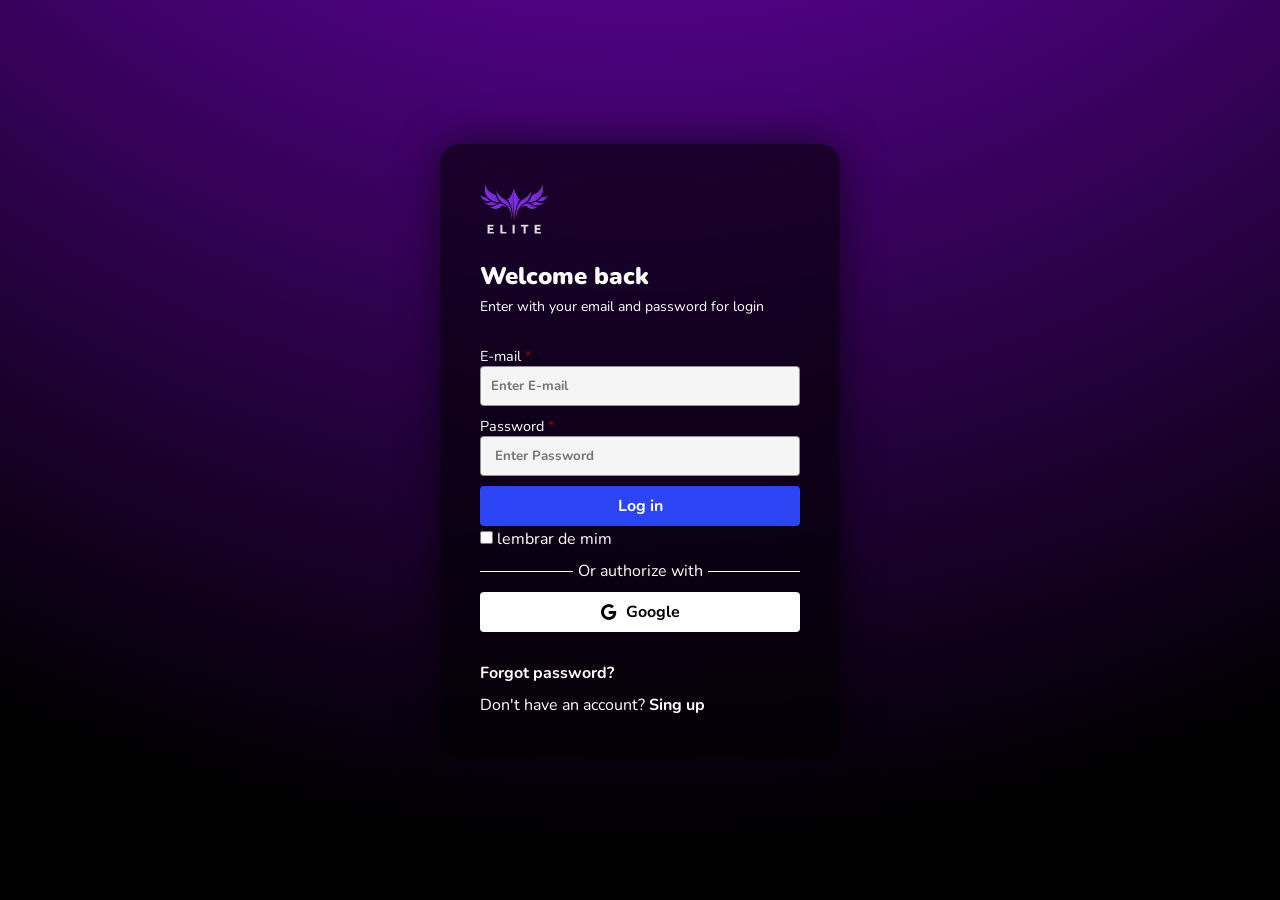
<file: index.html>
<!DOCTYPE html>
<html lang="pt-br">
<head>
    <meta charset="UTF-8">
    <meta name="viewport" content="width=device-width, initial-scale=1.0">
    <link rel="stylesheet" href="style.css">
    <link rel="stylesheet" href="https://cdnjs.cloudflare.com/ajax/libs/font-awesome/6.5.0/css/all.min.css">
    <title>LogInProgress</title>
</head>
<body>
    <main>
        <section class="header"> 
            <div class="image">
                <img src="imagens/logodef.png" alt="">
            </div>          
                <h1>Welcome back</h1>
                <p>Enter with your email and password for login</p>
        </section>
        <form class="formulario" id="form">
            <div class="form-inps">
                <label for="email" class="obrigatorio">E-mail</label>
                <input type="text" id="email" placeholder="Enter E-mail">
            </div>
            <div class="form-inps">
                <label for="password" class="obrigatorio">Password</label>
                <input type="password" id="password" placeholder=" Enter Password">
            </div>
            <div class="btn-erro">
                <p id="erro"></p>
                <button class="login" id="register-loginBtn">Log in</button>
                <input type="checkbox" id="remember"> lembrar de mim
            </div>
            <div class="divider">
                <p>Or authorize with</p>
            </div>
            <button type="button" class="google"><i class="fa-brands fa-google"></i> Google</button>               
        </form>
        <section class="options">
                   
            <div class="forgot-signup">
                <a href="#">Forgot password?</a>
                <p>Don't have an account? <a href="register.html">Sing up</a></p>
            </div>
        </section>   
    </main>
    
    
    <script>

        const form = document.getElementById('form');
        const erro = document.getElementById('erro');

        const usuarioLog = JSON.parse(localStorage.getItem("usuarioLogado")) || JSON.parse(sessionStorage.getItem("usuarioLogado"));

        if(usuarioLog){
            window.location.href = "home.html"
        }

        form.addEventListener("submit", function(event){
            event.preventDefault();

            const email = document.getElementById('email').value;
            const password = document.getElementById('password').value;

            const usuarios = JSON.parse(localStorage.getItem("usuarios")) || [];

            const usuarioEncontrado = usuarios.find(u => u.email === email)

            if (!usuarioEncontrado){
                erro.textContent = "email nao cadastrado!";
                return;
            }
            if (usuarioEncontrado.password !== password){
                erro.textContent = "senha incorreta!"
                return;
            }
            const remember = document.getElementById("remember").checked;

            if(remember){
                localStorage.setItem("usuarioLogado", JSON.stringify(usuarioEncontrado));
            }else{
                sessionStorage.setItem("usuarioLogado", JSON.stringify(usuarioEncontrado));
            }    

            erro.textContent = "";            
            window.location.href = "home.html"

        });

    </script>
</body>
</html>
</file>
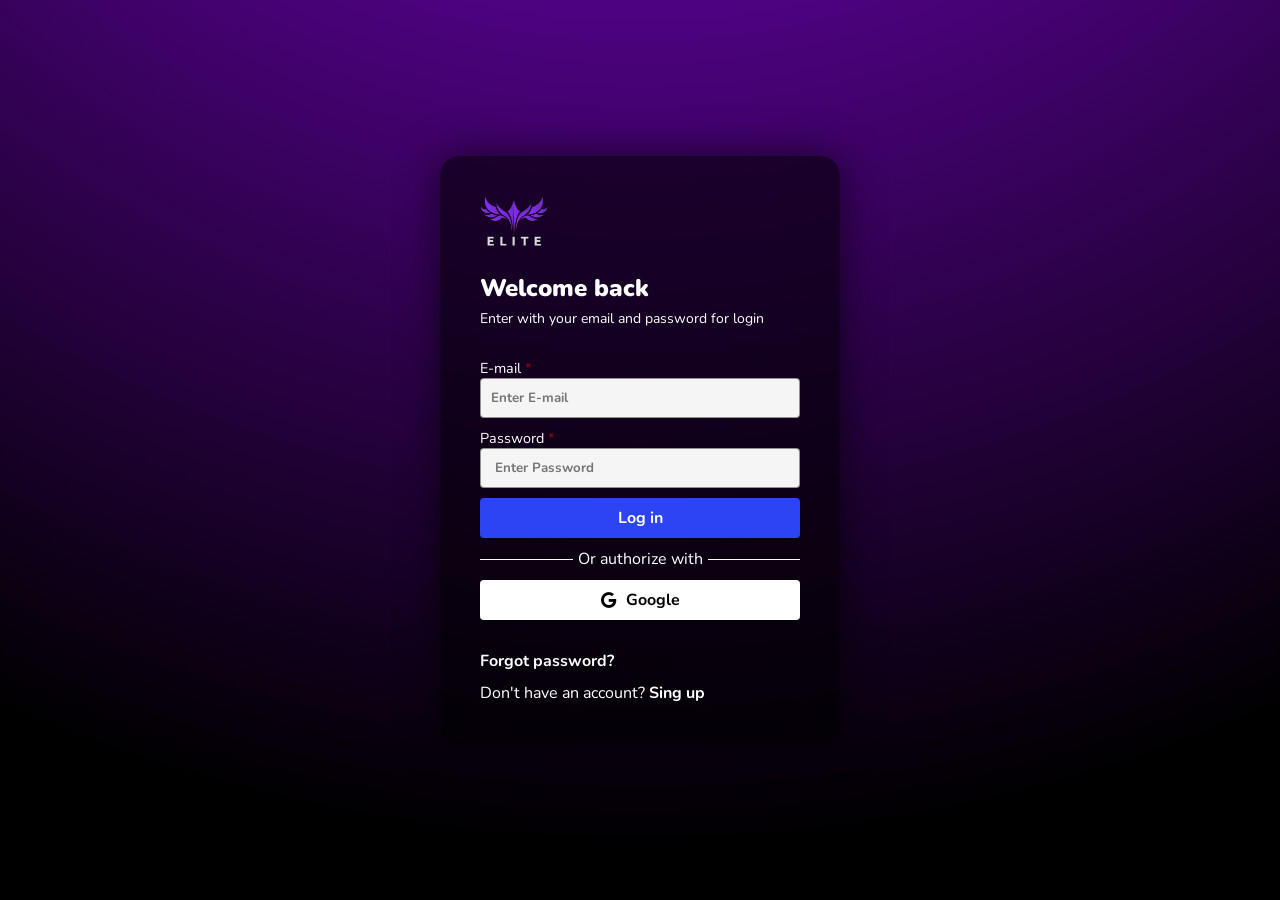
<file: LoginProgress/index.html>
<!DOCTYPE html>
<html lang="pt-br">
<head>
    <meta charset="UTF-8">
    <meta name="viewport" content="width=device-width, initial-scale=1.0">
    <link rel="stylesheet" href="style.css">
    <link rel="stylesheet" href="https://cdnjs.cloudflare.com/ajax/libs/font-awesome/6.5.0/css/all.min.css">
    <title>LogInProgress</title>
</head>
<body>
    <main>
        <section class="header"> 
            <div class="image">
                <img src="imagens/logodef.png" alt="">
            </div>          
                <h1>Welcome back</h1>
                <p>Enter with your email and password for login</p>
        </section>
        <form class="formulario" id="form">
            <div class="form-inps">
                <label for="email" class="obrigatorio">E-mail</label>
                <input type="text" id="email" placeholder="Enter E-mail">
            </div>
            <div class="form-inps">
                <label for="password" class="obrigatorio">Password</label>
                <input type="password" id="password" placeholder=" Enter Password">
            </div>
            <div class="btn-erro">
                <p id="erro"></p>
                <button class="login" id="register-loginBtn">Log in</button>
            </div>
            <div class="divider">
                <p>Or authorize with</p>
            </div>
            <button type="button" class="google"><i class="fa-brands fa-google"></i> Google</button>               
        </form>
        <section class="options">
                   
            <div class="forgot-signup">
                <a href="#">Forgot password?</a>
                <p>Don't have an account? <a href="register.html">Sing up</a></p>
            </div>
        </section>   
    </main>
    
    
    <script>

        const form = document.getElementById('form');
        const erro = document.getElementById('erro');

        form.addEventListener("submit", function(event){
            event.preventDefault();

            const email = document.getElementById('email').value;
            const password = document.getElementById('password').value;

            const dadosSalvos = JSON.parse(localStorage.getItem("usuario"));

            if (!dadosSalvos) {
                erro.textContent = "Nenhum usuario cadastrado!";
                return;

            }
            if (email === dadosSalvos.email && password === dadosSalvos.password){
                erro.textContent = "";
                
                window.location.href = "home.html"

            }else{
                erro.textContent = "email ou senha invalidos!";

            }

        });

    </script>
</body>
</html>
</file>
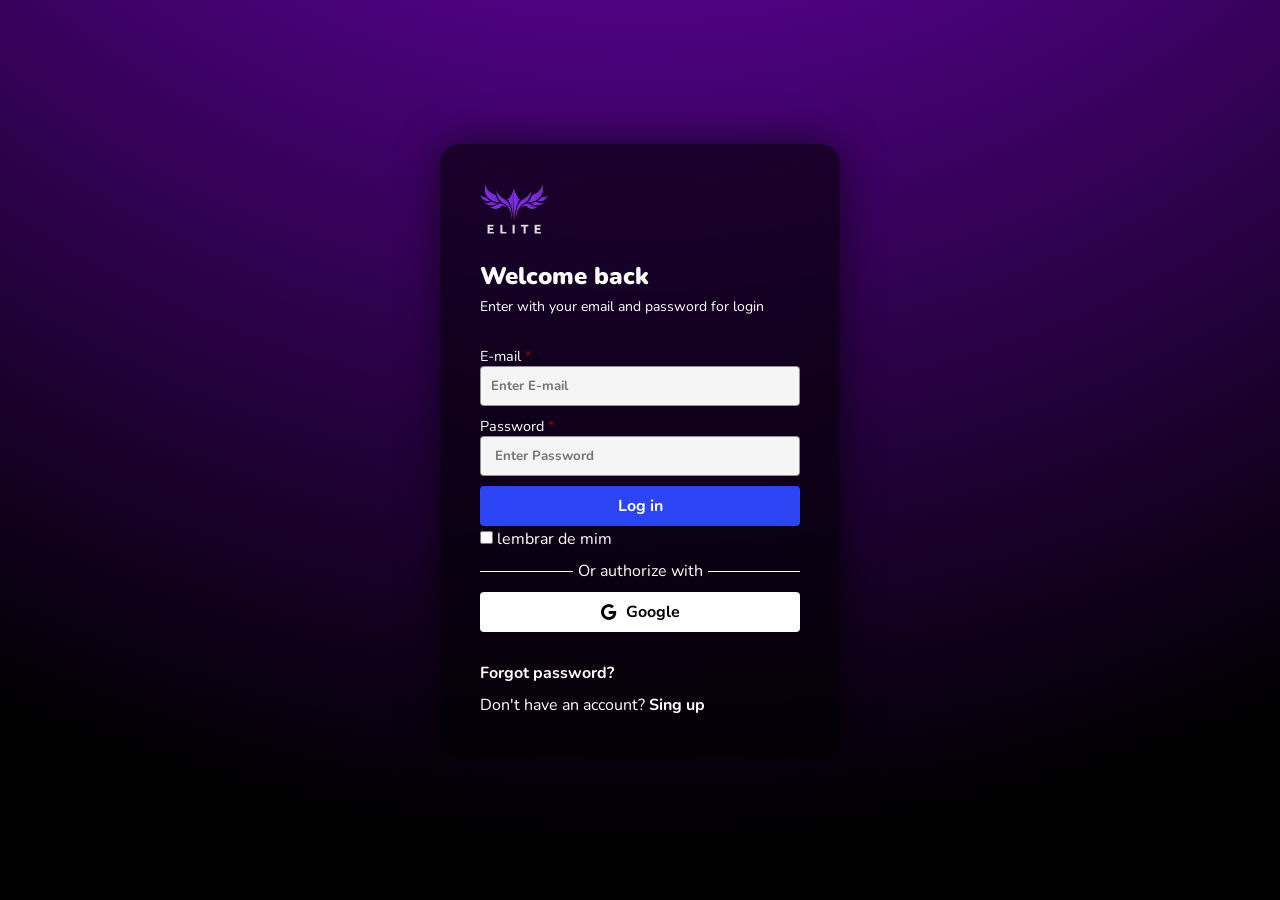
<file: home.html>
<!DOCTYPE html>
<html lang="en">
<head>
    <meta charset="UTF-8">
    <meta name="viewport" content="width=device-width, initial-scale=1.0">
    <link rel="stylesheet" href="style.css">
    <title>Document</title>
</head>
<body>
    <main>
        <h1 id="nomePerfil"></h1>
        <button onclick="logout()" >sair</button>
    </main>
    <script>

        const usuario = JSON.parse(sessionStorage.getItem("usuarioLogado")) || JSON.parse(localStorage.getItem("usuarioLogado"));

        if(!usuario){
            window.location.href = "index.html"
        }

        if (usuario && usuario.user){
            document.getElementById('nomePerfil').textContent = `bem-Vindo, ${usuario.user}!`;
        }

        function logout(){
            localStorage.removeItem("usuarioLogado")
            sessionStorage.removeItem("usuarioLogado")
            window.location.href = "index.html"
        }

    </script>
</body>
</html>
</file>
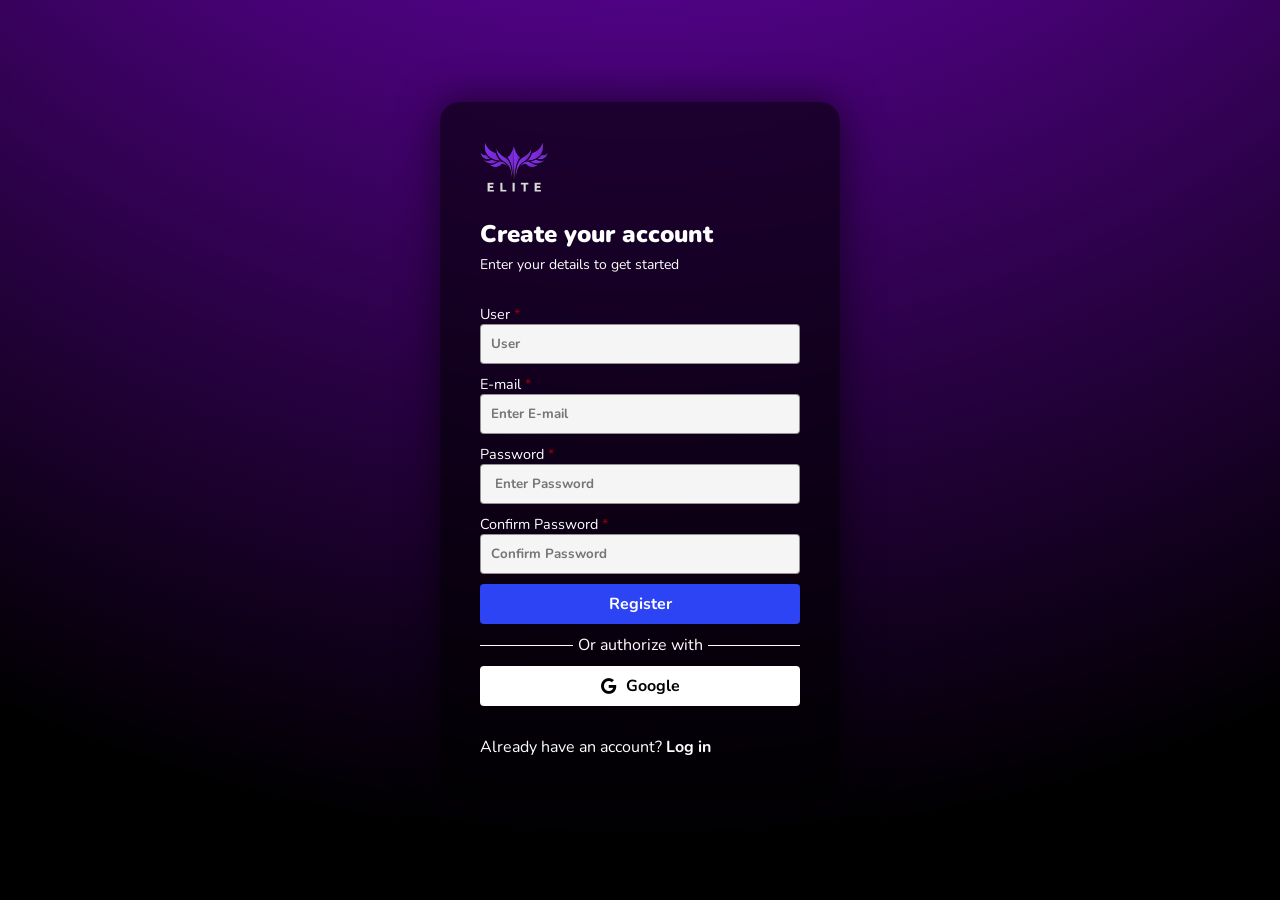
<file: register.html>
<!DOCTYPE html>
<html lang="pt-br">
<head>
    <meta charset="UTF-8">
    <meta name="viewport" content="width=device-width, initial-scale=1.0">
    <link rel="stylesheet" href="style.css">
    <link rel="stylesheet" href="https://cdnjs.cloudflare.com/ajax/libs/font-awesome/6.5.0/css/all.min.css">
    <title>RegisterProgress</title>
</head>
<body>
    <main>
        <section class="header"> 
            <div class="image">
                <img src="imagens/logodef.png" alt="">
            </div>          
                <h1>Create your account</h1>
                <p>Enter your details to get started</p>
        </section>
        <form class="formulario" id="form">
            <div class="form-inps">
                <label for="usuario" class="obrigatorio" >User</label>
                <input type="text" id="user" placeholder="User">
            </div>
            <div class="form-inps">
                <label for="email" class="obrigatorio" >E-mail</label>
                <input type="text" id="email" placeholder="Enter E-mail">
            </div>
            <div class="form-inps">
                <label for="password" class="obrigatorio" >Password</label>
                <input type="password" id="password" placeholder=" Enter Password">
            </div>
            <div class="form-inps">
                <label for="confirmPassword" class="obrigatorio" >Confirm Password</label>
                <input type="password" id="confirmPassword" placeholder="Confirm Password">
            </div>
            <div class="btn-erro">
                <p id="erro"></p>
                <button type="submit" id="register-loginBtn">Register</button>
            </div>
            <div class="divider">
                <p>Or authorize with</p>
            </div>
            <button type="button" class="google"><i class="fa-brands fa-google"></i> Google</button>               
        </form>
        <section class="options">                   
            <div class="forgot-signup">
                <p>Already have an account? <a href="index.html">Log in</a></p>
            </div>
        </section>   
    </main>

    <script>

        const form = document.getElementById('form');
        const erro = document.getElementById('erro');

        document.getElementById('user').addEventListener('input', function(){
            erro.textContent = "";
        });
        document.getElementById('email').addEventListener('input', function(){
            erro.textContent = "";
        });
        document.getElementById('password').addEventListener('input', function(){
            erro.textContent = "";
        });
        document.getElementById('confirmPassword').addEventListener('input', function(){
            erro.textContent = ""
        })

        form.addEventListener("submit", function(event){

            event.preventDefault();

            const user = document.getElementById('user').value;            
            const email = document.getElementById('email').value;
            const password = document.getElementById('password').value;
            const confirmPassword = document.getElementById('confirmPassword').value;

            


            if (!user ||!email ||!password ){
                erro.textContent = "Preencha todos os campos corretamente!"
                return;
            }
            if (!email.includes("@") || !email.includes(".")){
                erro.textContent = "email invalido!"
                return;
            }
            if (password.length < 6){
                erro.textContent = "a senha precisa ter no minimo 6 caracteres!"               
                return;
            }
            if (password !== confirmPassword){
                erro.textContent = "as senhas nao coincidem!"
                return;
            }
         
            erro.textContent = "";

            const usuarios = JSON.parse(localStorage.getItem("usuarios")) || [];

            const usuarioExistente = usuarios.find(u => u.email === email);
            
            if(usuarioExistente){
                erro.textContent = "Email ja cadastrado!"
                return;
            } //verifica se ha algum email igual na lista e retorna erro
            
            usuarios.push({ user, email, password });

            localStorage.setItem("usuarios", JSON.stringify(usuarios));
            alert("usuario cadastrado");
            window.location.href = "index.html";

        });


    </script>

</body>
</html>
</file>
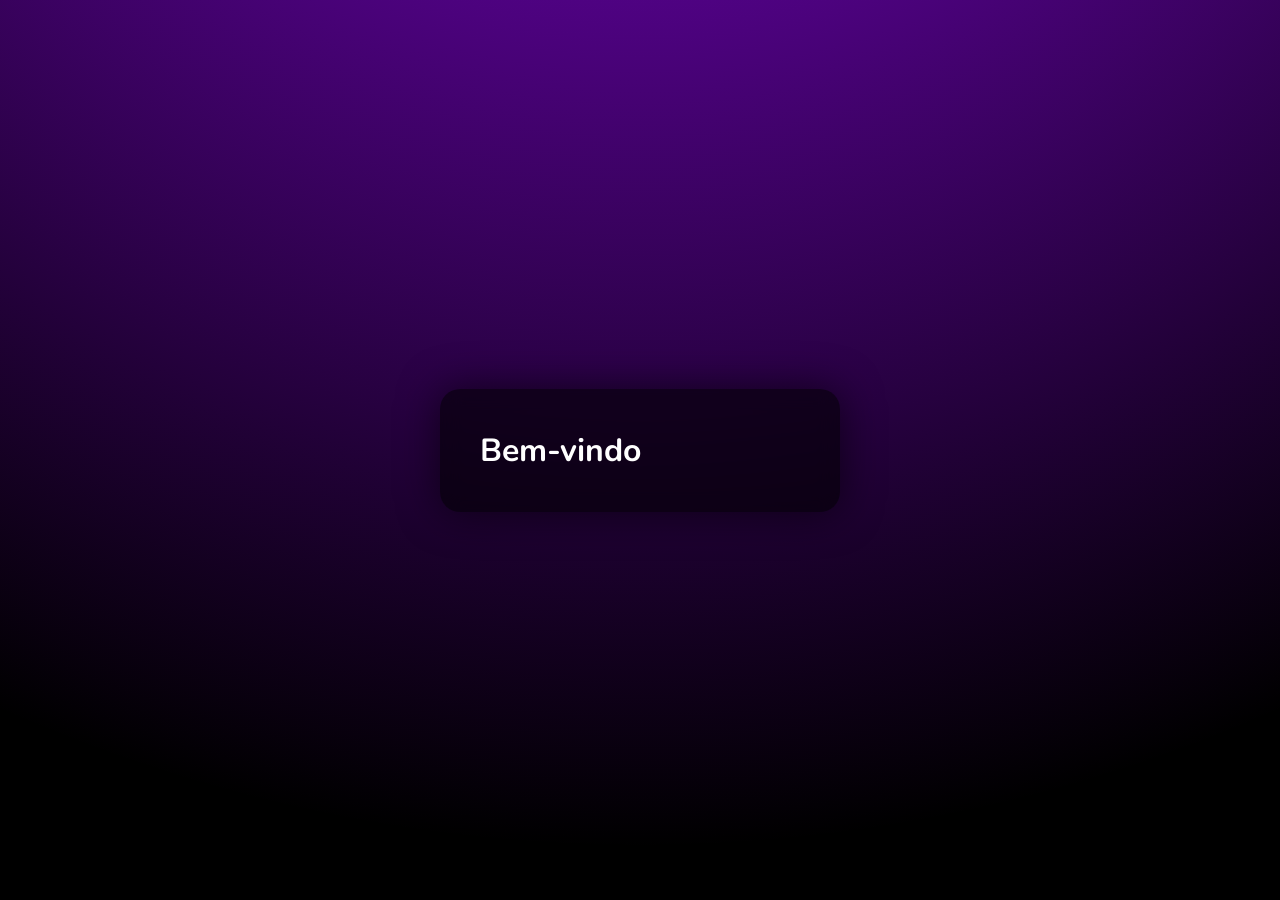
<file: LoginProgress/home.html>
<!DOCTYPE html>
<html lang="en">
<head>
    <meta charset="UTF-8">
    <meta name="viewport" content="width=device-width, initial-scale=1.0">
    <link rel="stylesheet" href="style.css">
    <title>Document</title>
</head>
<body>
    <main>
        <h1 id="nomePerfil"></h1>
    </main>
    <script>

        const usuario = JSON.parse(localStorage.getItem("usuario"));

        if (usuario && usuario.user) {
            document.getElementById('nomePerfil').textContent = `bem-Vindo, ${usuario.user}!`;

        }else{
            document.getElementById('nomePerfil').textContent = "Bem-vindo"

        }

    </script>
</body>
</html>
</file>
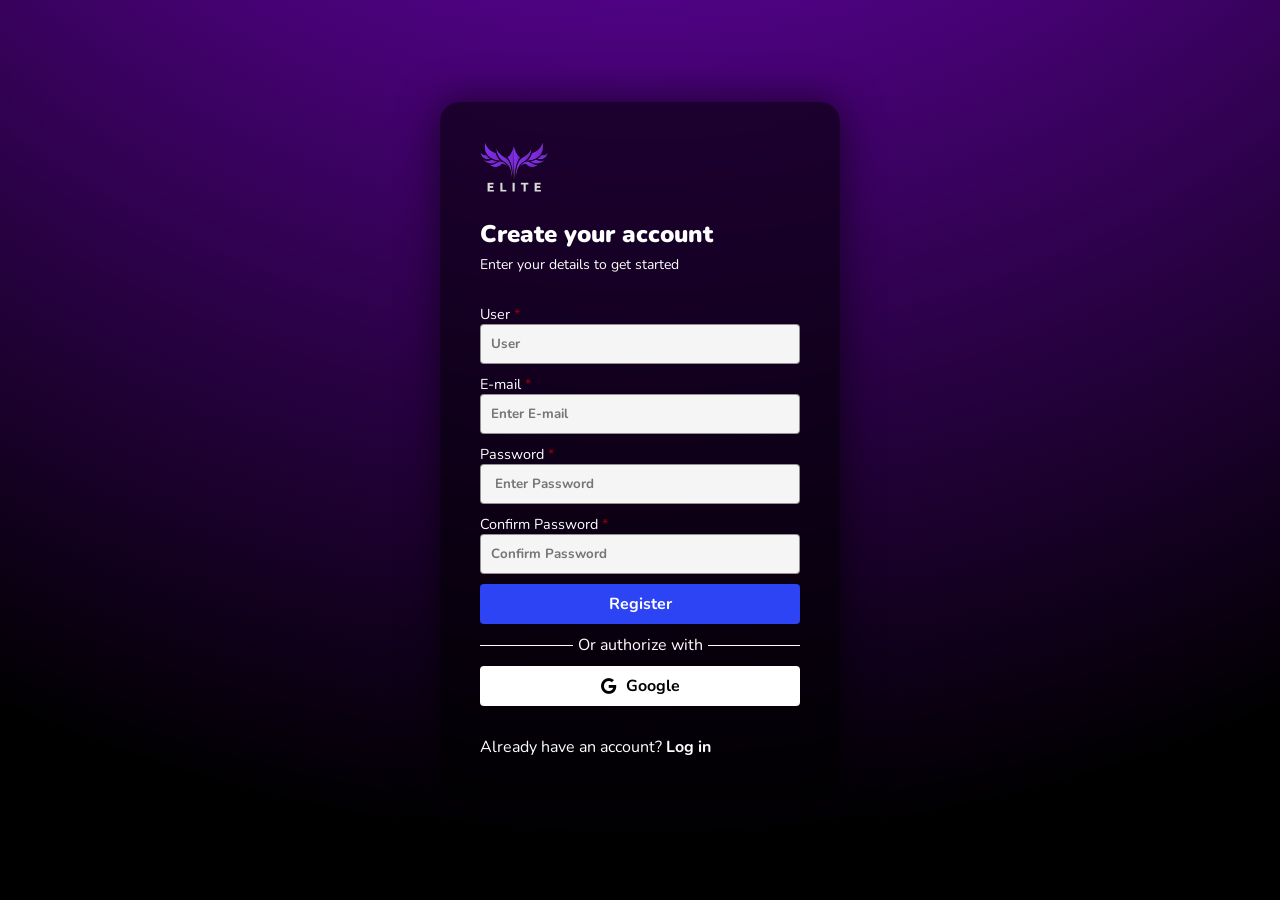
<file: LoginProgress/register.html>
<!DOCTYPE html>
<html lang="pt-br">
<head>
    <meta charset="UTF-8">
    <meta name="viewport" content="width=device-width, initial-scale=1.0">
    <link rel="stylesheet" href="style.css">
    <link rel="stylesheet" href="https://cdnjs.cloudflare.com/ajax/libs/font-awesome/6.5.0/css/all.min.css">
    <title>RegisterProgress</title>
</head>
<body>
    <main>
        <section class="header"> 
            <div class="image">
                <img src="imagens/logodef.png" alt="">
            </div>          
                <h1>Create your account</h1>
                <p>Enter your details to get started</p>
        </section>
        <form class="formulario" id="form">
            <div class="form-inps">
                <label for="usuario" class="obrigatorio" >User</label>
                <input type="text" id="user" placeholder="User">
            </div>
            <div class="form-inps">
                <label for="email" class="obrigatorio" >E-mail</label>
                <input type="text" id="email" placeholder="Enter E-mail">
            </div>
            <div class="form-inps">
                <label for="password" class="obrigatorio" >Password</label>
                <input type="password" id="password" placeholder=" Enter Password">
            </div>
            <div class="form-inps">
                <label for="confirmPassword" class="obrigatorio" >Confirm Password</label>
                <input type="password" id="confirmPassword" placeholder="Confirm Password">
            </div>
            <div class="btn-erro">
                <p id="erro"></p>
                <button type="submit" id="register-loginBtn">Register</button>
            </div>
            <div class="divider">
                <p>Or authorize with</p>
            </div>
            <button type="button" class="google"><i class="fa-brands fa-google"></i> Google</button>               
        </form>
        <section class="options">                   
            <div class="forgot-signup">
                <p>Already have an account? <a href="login.html">Log in</a></p>
            </div>
        </section>   
    </main>

    <script>

        const form = document.getElementById('form');
        const erro = document.getElementById('erro');

        form.addEventListener("submit", function(event){

            event.preventDefault();

            const user = document.getElementById('user').value;            
            const email = document.getElementById('email').value;          
            const password = document.getElementById('password').value;
            const confirmPassword = document.getElementById('confirmPassword').value;

            document.getElementById('user').addEventListener('input', function(){
                erro.textContent = "";
            });
            document.getElementById('email').addEventListener('input', function(){
                erro.textContent = "";
            });
            document.getElementById('password').addEventListener('input', function(){
                erro.textContent = "";
            });
            document.getElementById('confirmPassword').addEventListener('input', function(){
                erro.textContent = ""
            })


            if (!user ||!email ||!password ){
                erro.textContent = "Preencha todos os campos corretamente!"
                return;
            }
            if (!email.includes("@")){
                erro.textContent = "email invalido!"
                return;
            }
            if (password.length < 6){
                erro.textContent = "a senha precisa ter no minimo 6 caracteres!"               
                return;
            }
            if (password !== confirmPassword){
                erro.textContent = "as senhas nao coincidem!"
                return;
            }
            else{
                alert("usuario cadastrado")
            }
            erro.textContent = ""; // limpa o erro

            const dados = {
                user: user,
                email: email,
                password: password
            };
            
            localStorage.setItem("usuario", JSON.stringify(dados));

        });


    </script>

</body>
</html>
</file>
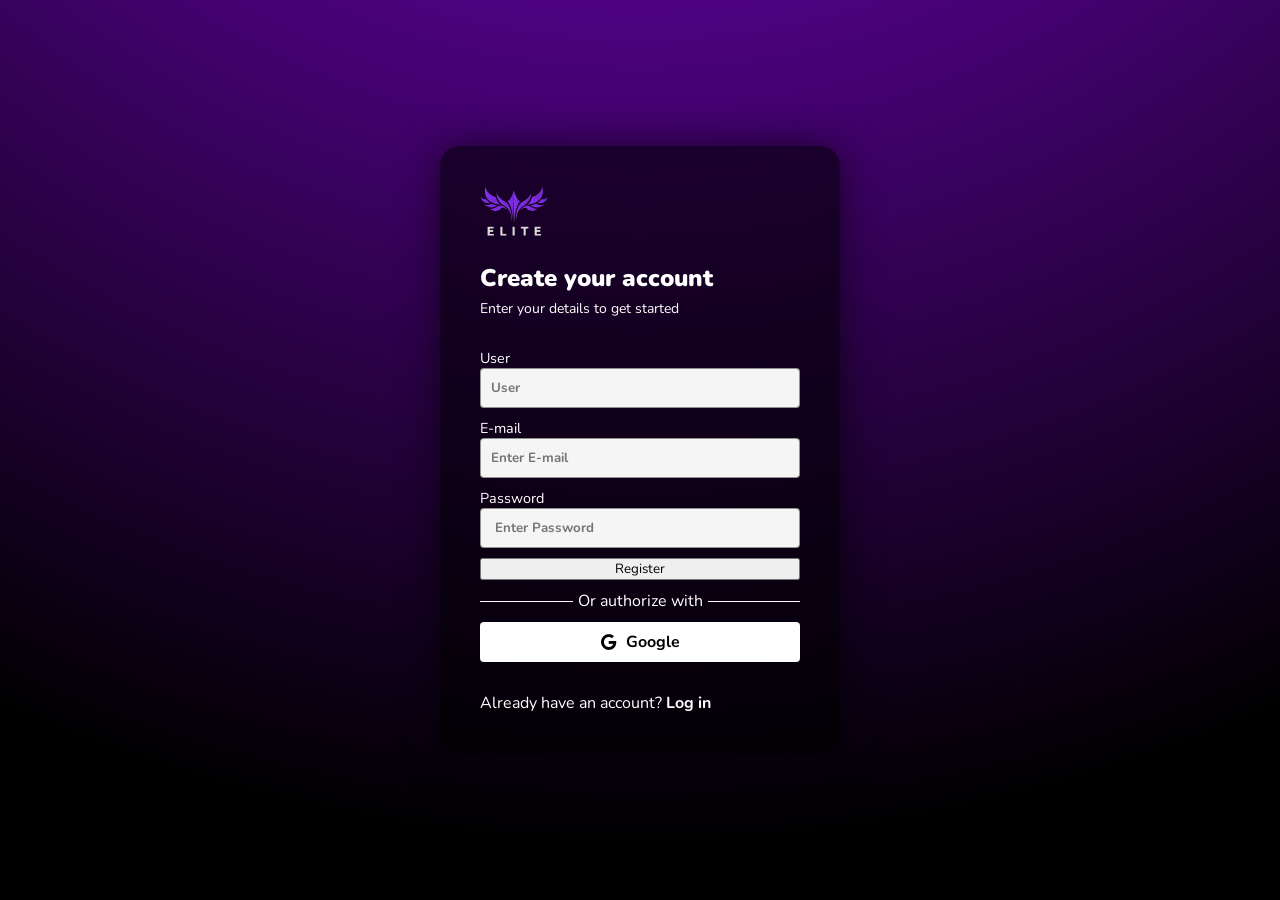
<file: LoginProgress/signup.html>
<!DOCTYPE html>
<html lang="pt-br">
<head>
    <meta charset="UTF-8">
    <meta name="viewport" content="width=device-width, initial-scale=1.0">
    <link rel="stylesheet" href="style.css">
    <link rel="stylesheet" href="https://cdnjs.cloudflare.com/ajax/libs/font-awesome/6.5.0/css/all.min.css">
    <title>SignUpProgress</title>
</head>
<body>
    <main>
        <section class="header"> 
            <div class="image">
                <img src="imagens/logodef.png" alt="">
            </div>          
                <h1>Create your account</h1>
                <p>Enter your details to get started</p>
        </section>
        <form class="formulario">
            <div class="form-inps">
                <label for="usuario" id="obrigatorio" >User</label>
                <input type="text" id="user" placeholder="User">
            </div>
            <div class="form-inps">
                <label for="email" id="obrigatorio" >E-mail</label>
                <input type="email" id="email" placeholder="Enter E-mail">
            </div>
            <div class="form-inps">
                <label for="password" id="obrigatorio" >Password</label>
                <input type="password" id="password" placeholder=" Enter Password">
            </div>
            <button id="registerBtn">Register</button>
            <div class="divider">
                <p>Or authorize with</p>
            </div>
            <button class="google"><i class="fa-brands fa-google"></i> Google</button>               
        </form>
        <section class="options">                   
            <div class="forgot-signup">
                <p>Already have an account? <a href="login.html">Log in</a></p>
            </div>
        </section>   
    </main>

    <script>
        const button = document.getElementById('registerBtn')
    </script>

</body>
</html>
</file>
<file: style.css>
@charset "UTF-8";


@import url('https://fonts.googleapis.com/css2?family=Nunito:ital,wght@0,200..1000;1,200..1000&display=swap');


*{
    margin: 0;
    padding: 0;
    box-sizing: border-box;
    font-family: "Nunito", Arial, Helvetica, sans-serif;
}
body{
    height: 100vh;
    display: flex;
    align-items: center;
    justify-content: center;
    color: white;
    background: radial-gradient(circle at 50% -80%, rgb(145, 4, 240), transparent 90%) black;
}
main{
    display: flex;
    flex-direction: column;
    width: 100%;
    max-width: 400px;
    background-color: rgba(0, 0, 0, 0.575);
    border-radius: 20px;
    padding: 40px;
    gap: 30px;
    backdrop-filter: blur(10px);
    box-shadow: 0 0 40px rgba(0, 0, 0, 0.6);
}
.image{
    margin-bottom: 20px;
}
img{
    height: 50px;
}
.header > h1{
    font-size: 1.5em;
    margin-bottom: 5px;
    font-weight: 900;
}
.header p {
    font-size: 14px;
}
.form-inps{
    display: flex;
    flex-direction: column;
}
.form-inps label{
    font-size: 0.9em;
}
.obrigatorio::after{
    content: " *";
    color: rgba(255, 0, 0, 0.534);
}
form{
    display: flex;
    flex-direction: column;
    gap: 10px;
}
input{
    color: black;
    font-weight: 700;
    outline: none;
}
form input{
    border: 1px solid rgba(0, 0, 0, 0.404);
    padding: 10px;
    border-radius: 4px;
    background-color: #f5f5f5;
}
form input:focus{
    border-color: #2D44F5;
    box-shadow: 0 0 5px #2D44F5;
}
.btn-erro p{
    font-size: 0.8em;
    color: red;
}
#register-loginBtn{
    width: 100%;
    border: none;
    padding: 9px;
    border-radius: 4px;
    background-color: #2D44F5;
    color: white;
    font-weight: 700;
    font-size: 16px;
}
.login:hover{
    filter: brightness(1.3);
}
.divider {
  display: flex;
  align-items: center;
  text-align: center;
}
.divider p{
    padding: 0 5px;
}
.divider::before,
.divider::after {
  content: "";
  flex: 1;
  height: 1px;
  background: white;
}
#remember{
    margin-top:5px;
}

.google{
    display: flex;
    justify-content: center;
    align-items: center;
    gap: 10px;
    border: none;
    border-radius: 4px;
    background-color: white;
    padding: 9px;
    font-weight: 700;
    font-size: 16px;
    color: black;
}
.google:hover{
    filter: brightness(0.8);
}
.authorize{
    display: flex;
    flex-direction: column;
    gap: 10px;
}
.forgot-signup{
    display: flex;
    flex-direction: column;
    gap: 10px;
}
.forgot-signup a{
    text-decoration: none;
    color: white;
    font-weight: 700;
}
.forgot-signup a:hover{
    text-decoration: underline;
}
button{
    transition: 0.2s;
}
button:hover{
    cursor: pointer;
    transform: scale(1.02);
}
</file>
<file: LoginProgress/style.css>
@charset "UTF-8";


@import url('https://fonts.googleapis.com/css2?family=Nunito:ital,wght@0,200..1000;1,200..1000&display=swap');


*{
    margin: 0;
    padding: 0;
    box-sizing: border-box;
    font-family: "Nunito", Arial, Helvetica, sans-serif;
}
body{
    height: 100vh;
    display: flex;
    align-items: center;
    justify-content: center;
    color: white;
    background: radial-gradient(circle at 50% -80%, rgb(145, 4, 240), transparent 90%) black;
}
main{
    display: flex;
    flex-direction: column;
    width: 100%;
    max-width: 400px;
    background-color: rgba(0, 0, 0, 0.575);
    border-radius: 20px;
    padding: 40px;
    gap: 30px;
    backdrop-filter: blur(10px);
    box-shadow: 0 0 40px rgba(0, 0, 0, 0.6);
}
.image{
    margin-bottom: 20px;
}
img{
    height: 50px;
}
.header > h1{
    font-size: 1.5em;
    margin-bottom: 5px;
    font-weight: 900;
}
.header p {
    font-size: 14px;
}
.form-inps{
    display: flex;
    flex-direction: column;
}
.form-inps label{
    font-size: 0.9em;
}
.obrigatorio::after{
    content: " *";
    color: rgba(255, 0, 0, 0.534);
}
form{
    display: flex;
    flex-direction: column;
    gap: 10px;
}
input{
    color: black;
    font-weight: 700;
    outline: none;
}
form input{
    border: 1px solid rgba(0, 0, 0, 0.404);
    padding: 10px;
    border-radius: 4px;
    background-color: #f5f5f5;
}
form input:focus{
    border-color: #2D44F5;
    box-shadow: 0 0 5px #2D44F5;
}
.btn-erro p{
    font-size: 0.8em;
    color: red;
}
#register-loginBtn{
    width: 100%;
    border: none;
    padding: 9px;
    border-radius: 4px;
    background-color: #2D44F5;
    color: white;
    font-weight: 700;
    font-size: 16px;
}
.login:hover{
    filter: brightness(1.3);
}
.divider {
  display: flex;
  align-items: center;
  text-align: center;
}
.divider p{
    padding: 0 5px;
}
.divider::before,
.divider::after {
  content: "";
  flex: 1;
  height: 1px;
  background: white;
}
.google{
    display: flex;
    justify-content: center;
    align-items: center;
    gap: 10px;
    border: none;
    border-radius: 4px;
    background-color: white;
    padding: 9px;
    font-weight: 700;
    font-size: 16px;
    color: black;
}
.google:hover{
    filter: brightness(0.8);
}
.authorize{
    display: flex;
    flex-direction: column;
    gap: 10px;
}
.forgot-signup{
    display: flex;
    flex-direction: column;
    gap: 10px;
}
.forgot-signup a{
    text-decoration: none;
    color: white;
    font-weight: 700;
}
.forgot-signup a:hover{
    text-decoration: underline;
}
button{
    transition: 0.2s;
}
button:hover{
    cursor: pointer;
    transform: scale(1.02);
}
</file>
